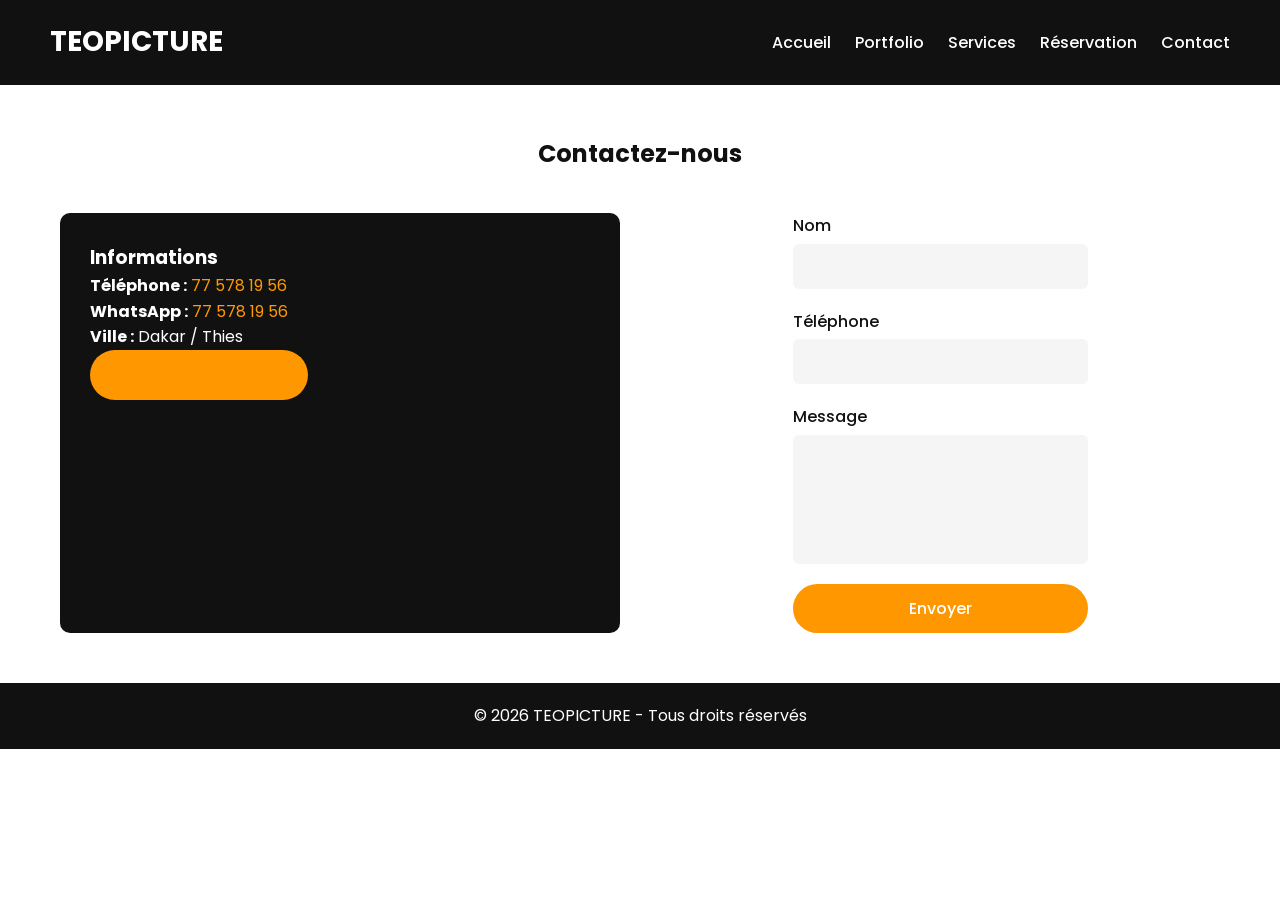
<file: contact.html>
<!DOCTYPE html>
<html lang="fr">
<head>
<meta charset="UTF-8">
<meta name="viewport" content="width=device-width, initial-scale=1.0">
<title>Contact | TEOPICTURE</title>
<link rel="stylesheet" href="style.css">
<link href="https://fonts.googleapis.com/css2?family=Poppins:wght@300;500;700&display=swap" rel="stylesheet">
</head>
<body>

<header>
<h1 class="logo">TEOPICTURE</h1>
<nav>
<a href="index.html">Accueil</a>
<a href="portfolio.html">Portfolio</a>
<a href="services.html">Services</a>
<a href="reservation.html">Réservation</a>
<a href="contact.html">Contact</a>
</nav>
</header>

<main class="container">
<h2>Contactez-nous</h2>

<div class="contact-grid">

<div class="contact-info">
<h3>Informations</h3>
<p><strong>Téléphone :</strong> <a href="tel:+221775781956">77 578 19 56</a></p>
<p><strong>WhatsApp :</strong> <a href="https://wa.me/221775781956" target="_blank">77 578 19 56</a></p>
<p><strong>Ville :</strong> Dakar / Thies</p>
<a href="reservation.html" class="btn">Réserver une séance</a>
</div>

<form class="contact-form">
<div class="form-group">
<label>Nom</label>
<input type="text" id="nom" required>
</div>

<div class="form-group">
<label>Téléphone</label>
<input type="tel" id="telephone">
</div>

<div class="form-group">
<label>Message</label>
<textarea id="message" rows="5" required></textarea>
</div>

<button type="button" onclick="envoyerContact()" class="btn">Envoyer</button>
</form>

</div>
</main>

<footer>
<p>© 2026 TEOPICTURE - Tous droits réservés</p>
</footer>

<script>
function envoyerContact() {
  let nom = document.getElementById("nom").value;
  let telephone = document.getElementById("telephone").value;
  let message = document.getElementById("message").value;

  let texte =
    "Bonjour, je vous contacte depuis TEOPICTURE.%0A%0A" +
    "Nom : " + nom + "%0A" +
    "Téléphone : " + telephone + "%0A" +
    "Message : " + message;

  let numero = "221775781956";

  window.open("https://wa.me/" + numero + "?text=" + texte);
}
</script>

<script>
// Sélectionne tous les éléments à animer
const elements = document.querySelectorAll(".container, .card, .photo");

function checkScroll() {
  const screenHeight = window.innerHeight;

  elements.forEach(el => {
    const position = el.getBoundingClientRect().top;

    if(position < screenHeight - 100){
      el.classList.add("visible");
    }
  });
}

// Vérifie le scroll au chargement et à chaque mouvement de scroll
window.addEventListener("scroll", checkScroll);
window.addEventListener("load", checkScroll);
</script>

</body>
</html>
</file>
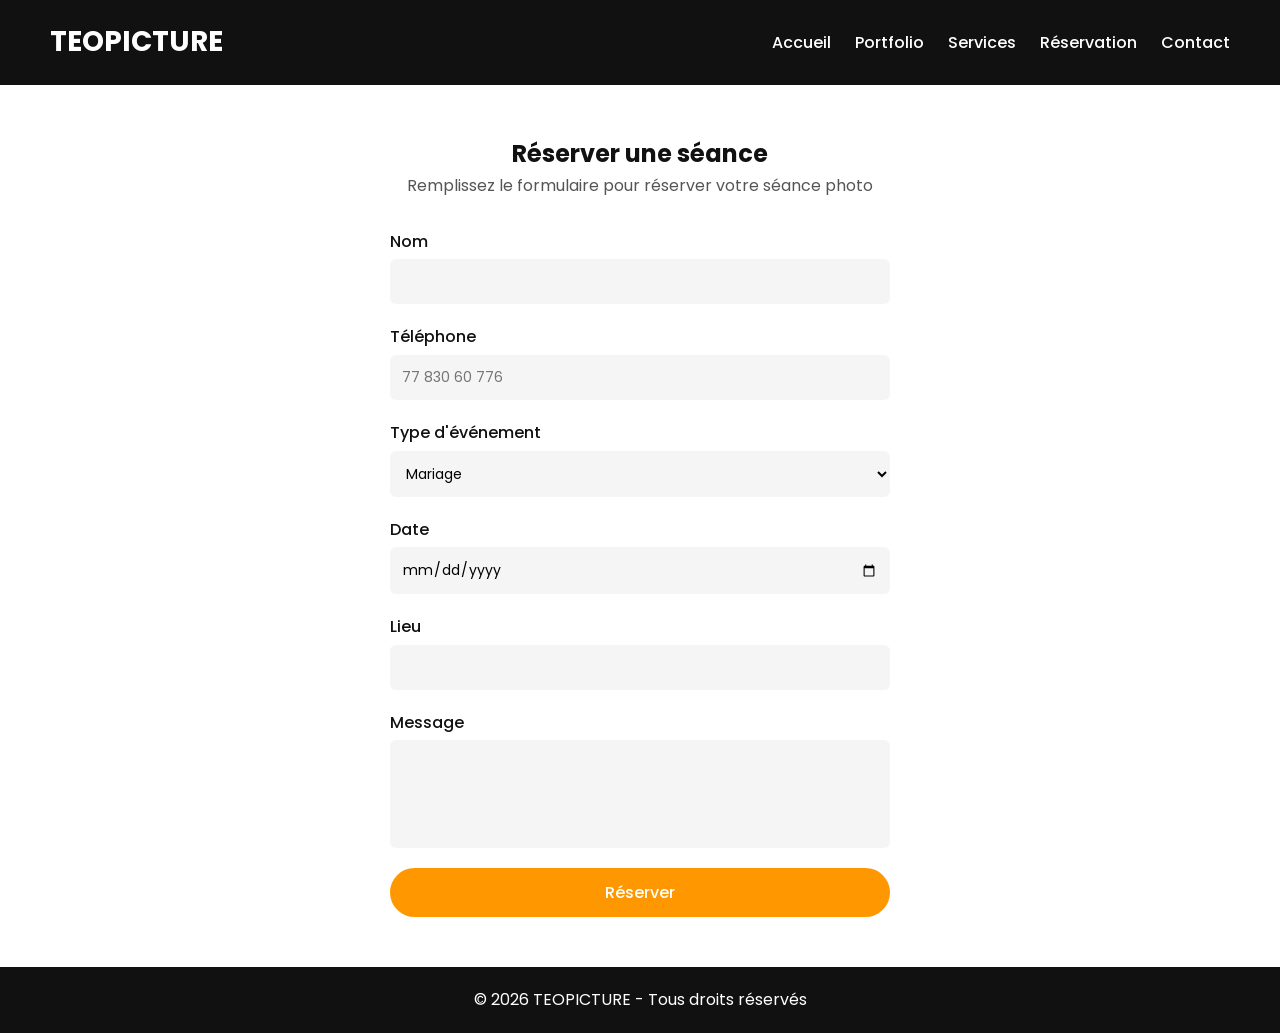
<file: reservation.html>
<!DOCTYPE html>
<html lang="fr">
<head>
<meta charset="UTF-8">
<meta name="viewport" content="width=device-width, initial-scale=1.0">
<title>Réservation | TEOPICTURE</title>
<link rel="stylesheet" href="style.css">
<link href="https://fonts.googleapis.com/css2?family=Poppins:wght@300;500;700&display=swap" rel="stylesheet">
</head>
<body>

<header>
<h1 class="logo">TEOPICTURE</h1>

<nav>
<a href="index.html">Accueil</a>
<a href="portfolio.html">Portfolio</a>
<a href="services.html">Services</a>
<a href="reservation.html">Réservation</a>
<a href="contact.html">Contact</a>
</nav>
</header>

<main class="container">
<h2>Réserver une séance</h2>
<p class="subtitle">Remplissez le formulaire pour réserver votre séance photo</p>

<form class="reservation-form">
<div class="form-group">
<label>Nom</label>
<input type="text" id="nom" required>
</div>

<div class="form-group">
<label>Téléphone</label>
<input type="tel" id="telephone" required placeholder="77 830 60 776">
</div>

<div class="form-group">
<label>Type d'événement</label>
<select id="evenement" name="evenement">
<option>Mariage</option>
<option>Anniversaire</option>
<option>Baptême</option>
<option>Shooting</option>
</select>
</div>

<div class="form-group">
<label>Date</label>
<input type="date" id="date" name="date">
</div>

<div class="form-group">
<label>Lieu</label>
<input type="text" id="lieu" name="lieu">
</div>

<div class="form-group">
<label>Message</label>
<textarea id="message" rows="4"></textarea>
</div>

<button type="button" onclick="envoyerReservation()" class="btn">Réserver</button>
</form>

</main>

<footer>
<p>© 2026 TEOPICTURE - Tous droits réservés</p>
</footer>

<script>
function envoyerReservation() {
  let nom = document.getElementById("nom").value;
  let telephone = document.getElementById("telephone").value;
  let evenement = document.getElementById("evenement").value;
  let date = document.getElementById("date").value;
  let lieu = document.getElementById("lieu").value;
  let message = document.getElementById("message").value;

  let texte =
    "Bonjour, je souhaite réserver une séance photo.%0A%0A" +
    "Nom : " + nom + "%0A" +
    "Téléphone : " + telephone + "%0A" +
    "Événement : " + evenement + "%0A" +
    "Date : " + date + "%0A" +
    "Lieu : " + lieu + "%0A" +
    "Message : " + message;

  let numero = "221783060776";

  window.open("https://wa.me/" + numero + "?text=" + texte);
}
</script>

<script>
// Sélectionne tous les éléments à animer
const elements = document.querySelectorAll(".container, .card, .photo");

function checkScroll() {
  const screenHeight = window.innerHeight;

  elements.forEach(el => {
    const position = el.getBoundingClientRect().top;

    if(position < screenHeight - 100){
      el.classList.add("visible");
    }
  });
}

// Vérifie le scroll au chargement et à chaque mouvement de scroll
window.addEventListener("scroll", checkScroll);
window.addEventListener("load", checkScroll);
</script>

</body>
</html>
</file>
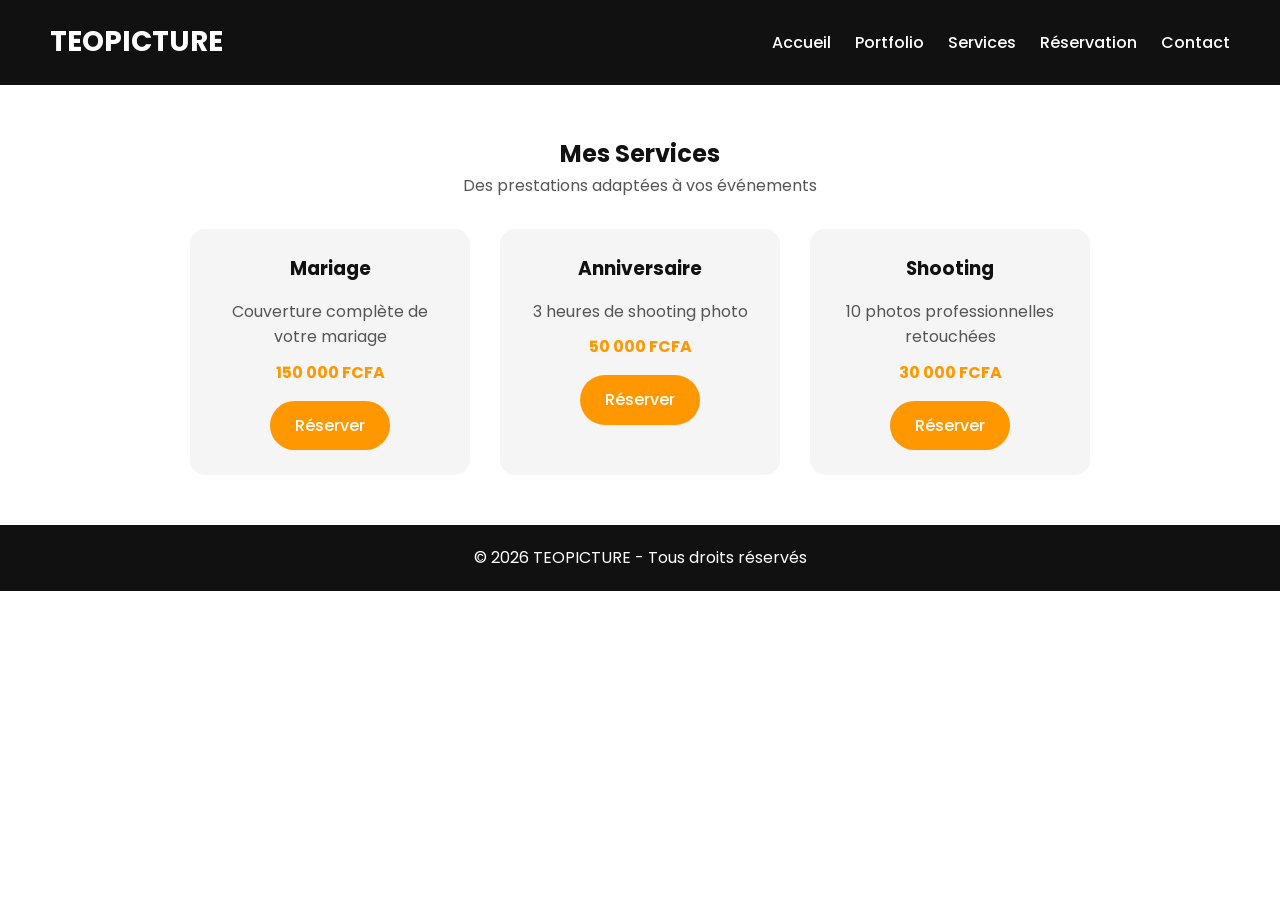
<file: services.html>
<!DOCTYPE html>
<html lang="fr">
<head>
<meta charset="UTF-8">
<meta name="viewport" content="width=device-width, initial-scale=1.0">
<title>Services | TEOPICTURE</title>
<link rel="stylesheet" href="style.css">
<link href="https://fonts.googleapis.com/css2?family=Poppins:wght@300;500;700&display=swap" rel="stylesheet">
</head>
<body>

<header>
<h1 class="logo">TEOPICTURE</h1>

<nav>
<a href="index.html">Accueil</a>
<a href="portfolio.html">Portfolio</a>
<a href="services.html">Services</a>
<a href="reservation.html">Réservation</a>
<a href="contact.html">Contact</a>
</nav>
</header>

<main class="container">
<h2>Mes Services</h2>
<p class="subtitle">Des prestations adaptées à vos événements</p>

<div class="cards">
<div class="card">
<h3>Mariage</h3>
<p>Couverture complète de votre mariage</p>
<p class="price">150 000 FCFA</p>
<a href="reservation.html" class="btn">Réserver</a>
</div>

<div class="card">
<h3>Anniversaire</h3>
<p>3 heures de shooting photo</p>
<p class="price">50 000 FCFA</p>
<a href="reservation.html" class="btn">Réserver</a>
</div>

<div class="card">
<h3>Shooting</h3>
<p>10 photos professionnelles retouchées</p>
<p class="price">30 000 FCFA</p>
<a href="reservation.html" class="btn">Réserver</a>
</div>
</div>
</main>

<footer>
<p>© 2026 TEOPICTURE - Tous droits réservés</p>
</footer>
<script>
// Sélectionne tous les éléments à animer
const elements = document.querySelectorAll(".container, .card, .photo");

function checkScroll() {
  const screenHeight = window.innerHeight;

  elements.forEach(el => {
    const position = el.getBoundingClientRect().top;

    if(position < screenHeight - 100){
      el.classList.add("visible");
    }
  });
}

// Vérifie le scroll au chargement et à chaque mouvement de scroll
window.addEventListener("scroll", checkScroll);
window.addEventListener("load", checkScroll);
</script>

</body>
</html>
</file>
<file: style.css>
@import url('https://fonts.googleapis.com/css2?family=Poppins:wght@300;500;700&display=swap');

/* RESET BASIQUE */
*{
  margin:0;
  padding:0;
  box-sizing:border-box;
  font-family: 'Poppins', sans-serif;
}

body{
  background:#fff;
  color:#111;
  line-height:1.6;
}

/* HEADER */
header{
  display:flex;
  justify-content:space-between;
  align-items:center;
  padding:20px 50px;
  background:#111;
  color:white;
}

header .logo{
  font-size:28px;
  font-weight:700;
}

header nav a{
  color:white;
  text-decoration:none;
  margin-left:20px;
  font-weight:500;
  transition:0.3s;
}

header nav a:hover{
  color:#ff9800;
}

/* HERO */
.hero{
  height:80vh;
  background:url('hero.jpg') center/cover no-repeat;
  display:flex;
  justify-content:center;
  align-items:center;
  text-align:center;
  color:white;
  position:relative;
}

.hero::after{
  content:"";
  position:absolute;
  inset:0;
  background:rgba(0,0,0,0.5);
}

.hero-text{
  position:relative;
  z-index:1;
}

.hero-text h2{
  font-size:48px;
  margin-bottom:15px;
}

.hero-text p{
  font-size:20px;
  margin-bottom:20px;
}

.btn{
  display:inline-block;
  background:#ff9800;
  color:white;
  padding:12px 25px;
  border-radius:25px;
  text-decoration:none;
  font-size:16px;
  font-weight:500;
  transition:0.3s;
  cursor:pointer;
  border:none;
}

.btn:hover{
  background:#e68900;
  transform:scale(1.05);
}

/* CONTAINER */
.container{
  max-width:1200px;
  margin:50px auto;
  padding:0 20px;
  text-align:center;
}

/* SUBTITLE */
.subtitle{
  color:#555;
  margin-bottom:30px;
}

/* CARDS / SERVICES */
.cards{
  display:flex;
  justify-content:center;
  gap:30px;
  flex-wrap:wrap;
}

.card{
  background:#f5f5f5;
  padding:25px;
  border-radius:15px;
  width:280px;
  transition:0.4s;
  opacity:0;
  transform:translateY(40px);
}

.card:hover{
  transform:translateY(0) scale(1.05);
  box-shadow:0 10px 25px rgba(0,0,0,0.2);
}

.card h3{
  margin-bottom:15px;
}

.card p{
  margin-bottom:10px;
  color:#555;
}

.card .price{
  font-weight:700;
  color:#ff9800;
  margin-bottom:15px;
}

/* FORMULAIRES */
.reservation-form, .contact-form{
  max-width:500px;
  margin:0 auto;
  display:flex;
  flex-direction:column;
  gap:20px;
}

.form-group{
  display:flex;
  flex-direction:column;
  text-align:left;
}

.form-group label{
  margin-bottom:5px;
  font-weight:500;
}

input, select, textarea{
  padding:12px;
  border:none;
  border-radius:6px;
  font-size:14px;
  background:#f5f5f5;
}

textarea{
  resize:none;
}

/* GALLERY */
.gallery{
  column-count:3;
  column-gap:15px;
}

.gallery img{
  width:100%;
  margin-bottom:15px;
  border-radius:10px;
  transition:0.4s;
  cursor:pointer;
}

.gallery img:hover{
  transform:scale(1.05);
}

/* CONTACT GRID */
.contact-grid{
  display:grid;
  grid-template-columns:1fr 1fr;
  gap:40px;
  margin-top:40px;
  text-align:left;
}

.contact-info{
  background:#111;
  color:white;
  padding:30px;
  border-radius:10px;
}

.contact-info a{
  color:#ff9800;
  text-decoration:none;
}

.contact-info a:hover{
  text-decoration:underline;
}

/* FOOTER */
footer{
  background:#111;
  color:white;
  padding:20px 0;
  text-align:center;
  margin-top:50px;
}

/* ANIMATIONS AU SCROLL */
.visible{
  opacity:1 !important;
  transform:translateY(0) !important;
  transition:0.8s;
}

.card, .photo, .container{
  opacity:0;
  transform:translateY(40px);
  transition:0.8s;
}

/* RESPONSIVE */
@media(max-width:1024px){
  .cards{
    justify-content:center;
  }
  .contact-grid{
    grid-template-columns:1fr;
  }
  .gallery{
    column-count:2;
  }
}

@media(max-width:600px){
  .hero-text h2{
    font-size:32px;
  }
  .hero-text p{
    font-size:16px;
  }
  .gallery{
    column-count:1;
  }
}

.card:nth-child(1){transition-delay:0.1s;}
.card:nth-child(2){transition-delay:0.2s;}
.card:nth-child(3){transition-delay:0.3s;}
</file>
